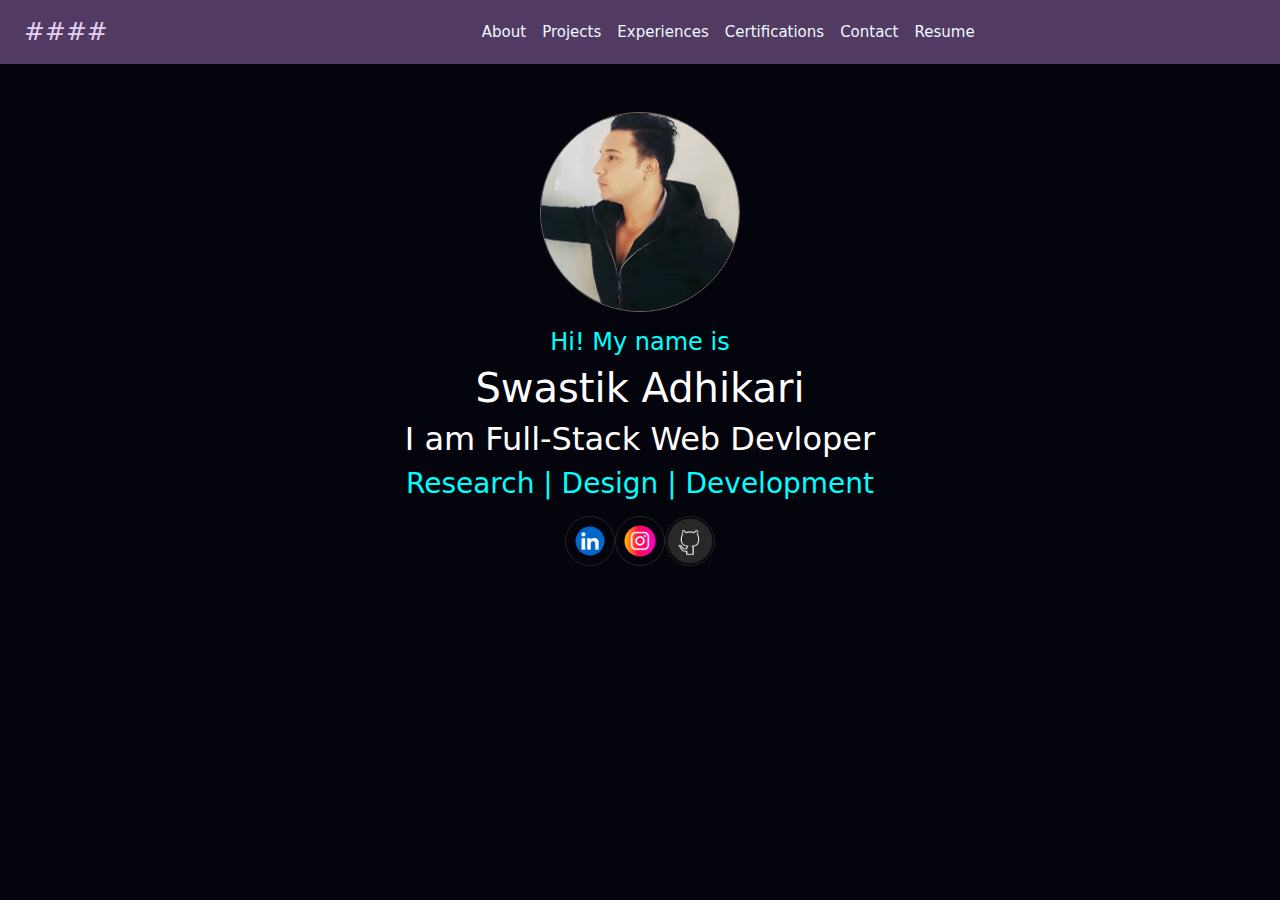
<file: index.html>
<!doctype html>
<html lang="en">
  <head>
    <meta charset="utf-8">
    <meta name="viewport" content="width=device-width, initial-scale=1">
    <title>Swastik Adk</title>
    <link href="https://cdn.jsdelivr.net/npm/bootstrap@5.3.3/dist/css/bootstrap.min.css" rel="stylesheet" integrity="sha384-QWTKZyjpPEjISv5WaRU9OFeRpok6YctnYmDr5pNlyT2bRjXh0JMhjY6hW+ALEwIH" crossorigin="anonymous">
    <link rel="stylesheet" href="static/css/style.css">
</head>
  <body>
    <nav class="navbar navbar-expand-lg navbar-light">
      <a class="navbar-brand ms-4 ms-2" href="https://swastikadhikari.com.np/"> #### </a>
      <button class="navbar-toggler" type="button" data-toggle="collapse" data-target="#navbarNavDropdown" aria-controls="navbarNavDropdown" aria-expanded="false" aria-label="Toggle navigation">
        <span class="navbar-toggler-icon"></span>
      </button>
      <div class="collapse navbar-collapse" id="navbarNavDropdown">
        <ul class="navbar-nav">
          <li class="nav-item active">
            <a class="nav-link" href="https://swastikadhikari.com.np/about.html">About</a>
          </li>
          <li class="nav-item">
            <a class="nav-link" href="https://swastikadhikari.com.np/projects.html">Projects</a>
          </li>
          <li class="nav-item">
            <a class="nav-link" href="https://swastikadhikari.com.np/experience.html">Experiences</a>
          </li>
          <li class="nav-item">
            <a class="nav-link" href="https://swastikadhikari.com.np/certification.html">Certifications</a>
          </li>
          <li class="nav-item">
            <a class="nav-link" href="https://swastikadhikari.com.np/contact.html">Contact</a>
          </li>
          <li class="nav-item">
            <a class="nav-link" href="staticfiles/cv/cv.pdf">Resume</a>
          </li>
        </ul>
      </div>
    </nav>
    <div class="row my-5">
      <div class="col-12 d-flex justify-content-center align-items-center">
        <div class="circular-image-container">
          <img class="circular-image" src="static/img/ssk.jpg">
        </div>
      </div>
        <div class="col-12 text-center mt-3">
          <h4 class="title"> Hi! My name is </h4>
            <div class="name">
              <h1> Swastik Adhikari </h1>
              <h2> I am Full-Stack Web Devloper </h2>
              <h3 class="title">Research | Design | Development </h2>
            <div>
        </div>
        <div class="col-12 text-center mt-3">
          <div class="col-12 d-flex justify-content-center align-items-center">
            <a href="https://www.linkedin.com/in/swastik-adhikary-83601499/" target="_blank">
              <img src="static/img/linkedin.webp" alt="img/linkedin.webp" height="50" width="50" class="social_links">
            </a>
    
            <a href="https://www.instagram.com/swastik_adk/" target="_blank">
              <img src="static/img/insta.webp" alt="img/insta.webp" height="50" width="50" class="social_links">
            </a>
    
            <a href="https://github.com/sskadk" target="_blank">
              <img src="static/img/git.webp" alt="img/git.webp" height="50" width="50" class="social_links">
            </a>
        </div>
        </div>
    </div>
    <script src="https://cdn.jsdelivr.net/npm/bootstrap@5.3.3/dist/js/bootstrap.bundle.min.js" integrity="sha384-YvpcrYf0tY3lHB60NNkmXc5s9fDVZLESaAA55NDzOxhy9GkcIdslK1eN7N6jIeHz" crossorigin="anonymous"></script>
  </body>
</html>
</file>
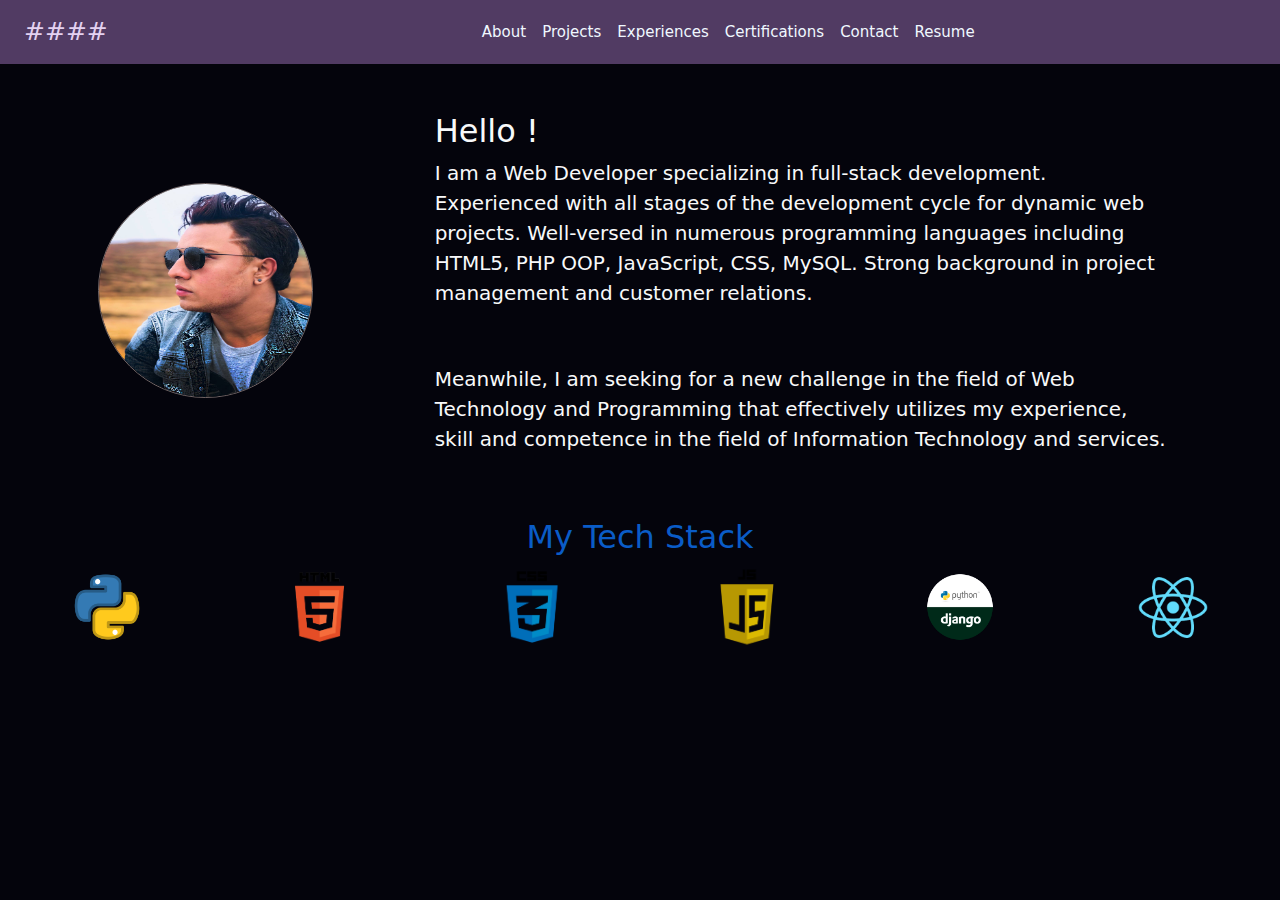
<file: about.html>
<!doctype html>
<html lang="en">
  <head>
    <meta charset="utf-8">
    <meta name="viewport" content="width=device-width, initial-scale=1">
    <title>Swastik Adk</title>
    <link href="https://cdn.jsdelivr.net/npm/bootstrap@5.3.3/dist/css/bootstrap.min.css" rel="stylesheet" integrity="sha384-QWTKZyjpPEjISv5WaRU9OFeRpok6YctnYmDr5pNlyT2bRjXh0JMhjY6hW+ALEwIH" crossorigin="anonymous">
    <link rel="stylesheet" href="static/css/style.css">
</head>
  <body>
    <nav class="navbar navbar-expand-lg navbar-light">
      <a class="navbar-brand ms-4 ms-2" href="https://swastikadhikari.com.np/"> #### </a>
      <button class="navbar-toggler" type="button" data-toggle="collapse" data-target="#navbarNavDropdown" aria-controls="navbarNavDropdown" aria-expanded="false" aria-label="Toggle navigation">
        <span class="navbar-toggler-icon"></span>
      </button>
      <div class="collapse navbar-collapse" id="navbarNavDropdown">
        <ul class="navbar-nav">
          <li class="nav-item active">
            <a class="nav-link" href="https://swastikadhikari.com.np/about.html">About</a>
          </li>
          <li class="nav-item">
            <a class="nav-link" href="https://swastikadhikari.com.np/projects.html">Projects</a>
          </li>
          <li class="nav-item">
            <a class="nav-link" href="https://swastikadhikari.com.np/experience.html">Experiences</a>
          </li>
          <li class="nav-item">
            <a class="nav-link" href="https://swastikadhikari.com.np/certification.html">Certifications</a>
          </li>
          <li class="nav-item">
            <a class="nav-link" href="https://swastikadhikari.com.np/contact.html">Contact</a>
          </li>
          <li class="nav-item">
            <a class="nav-link" href="staticfiles/cv/cv.pdf">Resume</a>
          </li>
        </ul>
      </div>
    </nav>
<div class = "row my-5">
    <div class = "col-4 d-flex justify-content-center align-items-center">
        <img src="static/img/sskadk.jpg" alt = "image" class = "circular-image-container circular-image">
    </div>
    <div class = "col-7 text-left text-light">
        <h2> Hello !</h2>
        <p class = "fs-5">
            I am a Web Developer specializing in full-stack development. Experienced with all stages of the development cycle for dynamic web projects. Well-versed in numerous programming languages including HTML5, PHP OOP, JavaScript, CSS, MySQL. Strong background in project management and customer relations. <p>
        <br>
        <p class = "fs-5">
            Meanwhile, I am seeking for a new challenge in the field of Web Technology and Programming that effectively utilizes my experience, skill and competence in the field of Information Technology and services. <p>

    </div>
</div>
<div class = "row my-2">
    <h2 class = "text-center">My Tech Stack<h2>
    <div class = "d-flex justify-content-around align-items-center">
        <img src = "static/img/pyj.webp" alt="py" width="70" height="70" class="img-fluid">
        <img src = "static/img/html.png" alt="html" width="70" height="70" class="img-fluid">
        <img src = "static/img/css.png" alt="css" width="70" height="70" class="img-fluid">
        <img src = "static/img/js.png" alt="js" width="70" height="70" class="img-fluid">
        <img src = "static/img/py.png" alt="pyj" width="70" height="70" class="img-fluid">
        <img src = "static/img/react.png" alt="react" width="70" height="70" class="img-fluid">
    </div>
</div>

<script src="https://cdn.jsdelivr.net/npm/bootstrap@5.3.3/dist/js/bootstrap.bundle.min.js" integrity="sha384-YvpcrYf0tY3lHB60NNkmXc5s9fDVZLESaAA55NDzOxhy9GkcIdslK1eN7N6jIeHz" crossorigin="anonymous"></script>
</body>
</html>
</file>
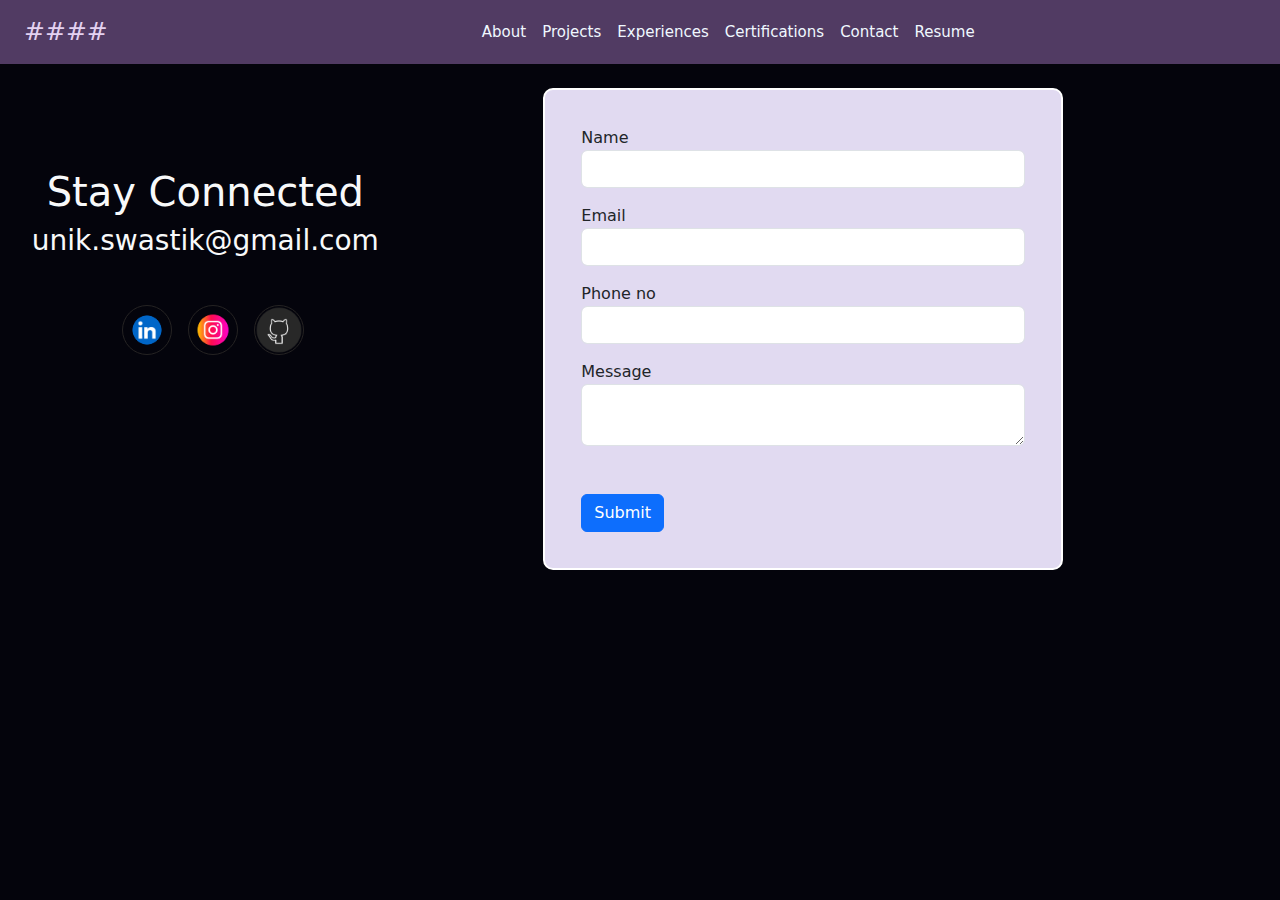
<file: contact.html>
<!doctype html>
<html lang="en">
  <head>
    <meta charset="utf-8">
    <meta name="viewport" content="width=device-width, initial-scale=1">
    <title>Swastik Adk</title>
    <link href="https://cdn.jsdelivr.net/npm/bootstrap@5.3.3/dist/css/bootstrap.min.css" rel="stylesheet" integrity="sha384-QWTKZyjpPEjISv5WaRU9OFeRpok6YctnYmDr5pNlyT2bRjXh0JMhjY6hW+ALEwIH" crossorigin="anonymous">
    <link rel="stylesheet" href="static/css/style.css">
</head>
  <body>
    <nav class="navbar navbar-expand-lg navbar-light">
      <a class="navbar-brand ms-4 ms-2" href="https://swastikadhikari.com.np/"> #### </a>
      <button class="navbar-toggler" type="button" data-toggle="collapse" data-target="#navbarNavDropdown" aria-controls="navbarNavDropdown" aria-expanded="false" aria-label="Toggle navigation">
        <span class="navbar-toggler-icon"></span>
      </button>
      <div class="collapse navbar-collapse" id="navbarNavDropdown">
        <ul class="navbar-nav">
          <li class="nav-item active">
            <a class="nav-link" href="https://swastikadhikari.com.np/about.html">About</a>
          </li>
          <li class="nav-item">
            <a class="nav-link" href="https://swastikadhikari.com.np/projects.html">Projects</a>
          </li>
          <li class="nav-item">
            <a class="nav-link" href="https://swastikadhikari.com.np/experience.html">Experiences</a>
          </li>
          <li class="nav-item">
            <a class="nav-link" href="https://swastikadhikari.com.np/certification.html">Certifications</a>
          </li>
          <li class="nav-item">
            <a class="nav-link" href="https://swastikadhikari.com.np/contact.html">Contact</a>
          </li>
          <li class="nav-item">
            <a class="nav-link" href="staticfiles/cv/cv.pdf">Resume</a>
          </li>
        </ul>
      </div>
    </nav>
    
<div class = "row my-2">
    <div class="col-4 text-center my-5 text-light ">
        <h1 class = "mt-5"> Stay Connected </h1>
        <h3 class = "mt-2">unik.swastik@gmail.com</h3>
        <div class="d-flex justify-content-center align-items-center mt-5">
              <a href="https://www.linkedin.com/in/sskadk/" target="_blank" class="ms-3">
                <img src="static/img/linkedin.webp" alt="img/linkedin.webp" height="50" width="50" class="social_links">
              </a>
      
              <a href="https://www.instagram.com/swastik_adk/" target="_blank" class="ms-3">
                <img src="static/img/insta.webp" alt="img/insta.webp" height="50" width="50" class="social_links">
              </a>
      
              <a href="https://github.com/sskadk" target="_blank" class="ms-3">
                <img src="static/img/git.webp" alt="img/git.webp" height="50" width="50" class="social_links">
              </a>
        </div>
    </div>

    <div class="col-5 offset-1 mt-3 ">
        <div class="container form-container">
            <form>
            <div class="form-group m-3">
              <label for="exampleInputEmail1"> Name</label>
              <input type="text" class="form-control" id="exampleInputEmail1" >

            </div>

            <div class="form-group m-3">
                <label for="email">Email </label>
                <input type="email" class="form-control" id="email" >

              </div>

              <div class="form-group m-3">
                <label for="phone">Phone no</label>
                <input type="tel" class="form-control" id="phone" >

              </div>

              <div class="form-group m-3">
                <label for="msg">Message</label>
                <textarea type="tel" class="form-control" id="msg" rows="2" ></textarea>

                <button type="submit" class="btn btn-primary mt-5">Submit</button>

              </div>    
          </form>
        </div>
    </div>   
<div>

  <script src="https://cdn.jsdelivr.net/npm/bootstrap@5.3.3/dist/js/bootstrap.bundle.min.js" integrity="sha384-YvpcrYf0tY3lHB60NNkmXc5s9fDVZLESaAA55NDzOxhy9GkcIdslK1eN7N6jIeHz" crossorigin="anonymous"></script>
</body>
</html>
</file>
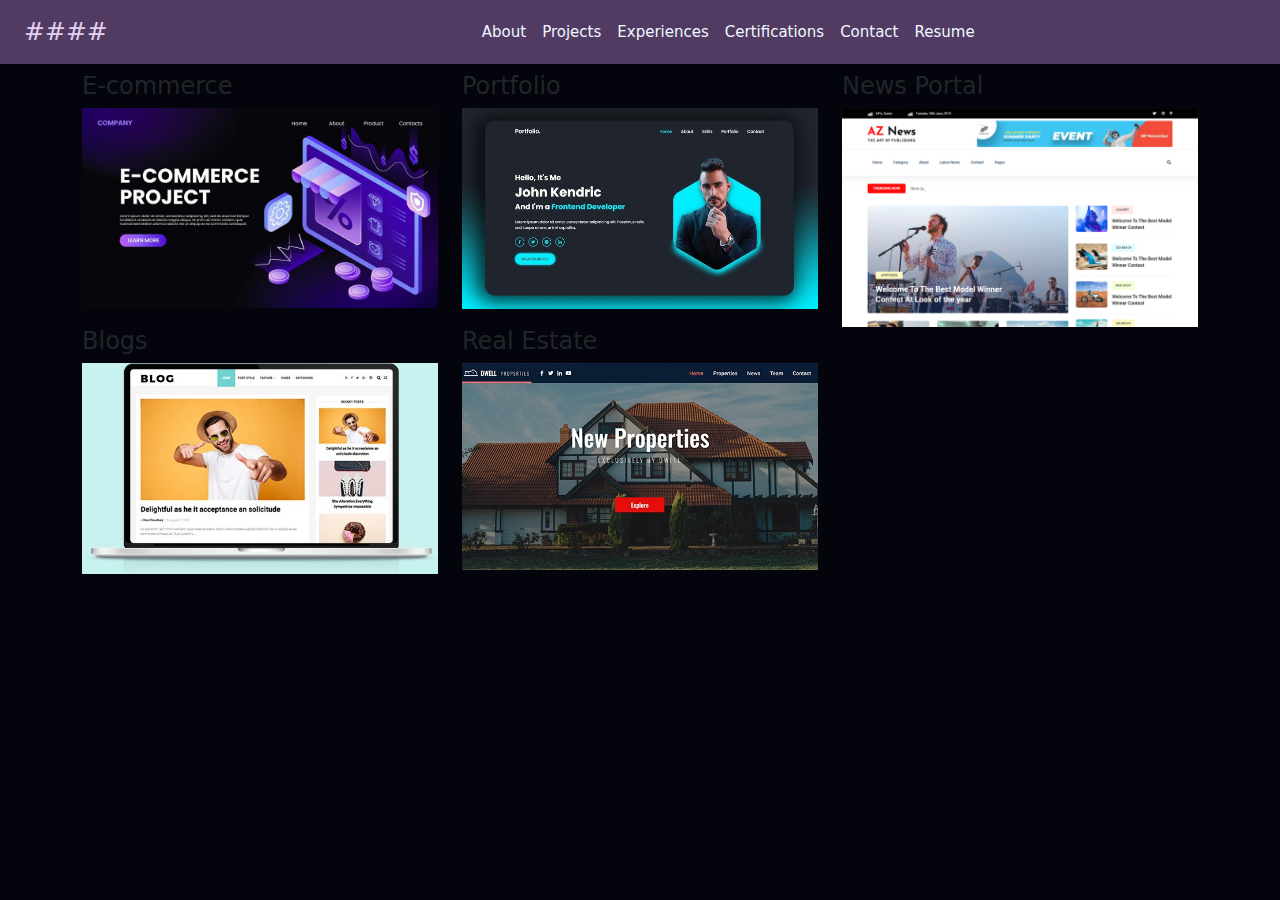
<file: project.html>
<!doctype html>
<html lang="en">
  <head>
    <meta charset="utf-8">
    <meta name="viewport" content="width=device-width, initial-scale=1">
    <title>Swastik Adk</title>
    <link href="https://cdn.jsdelivr.net/npm/bootstrap@5.3.3/dist/css/bootstrap.min.css" rel="stylesheet" integrity="sha384-QWTKZyjpPEjISv5WaRU9OFeRpok6YctnYmDr5pNlyT2bRjXh0JMhjY6hW+ALEwIH" crossorigin="anonymous">
    <link rel="stylesheet" href="static/css/style.css">
</head>
  <body>
    <nav class="navbar navbar-expand-lg navbar-light">
      <a class="navbar-brand ms-4 ms-2" href="https://swastikadhikari.com.np/"> #### </a>
      <button class="navbar-toggler" type="button" data-toggle="collapse" data-target="#navbarNavDropdown" aria-controls="navbarNavDropdown" aria-expanded="false" aria-label="Toggle navigation">
        <span class="navbar-toggler-icon"></span>
      </button>
      <div class="collapse navbar-collapse" id="navbarNavDropdown">
        <ul class="navbar-nav">
          <li class="nav-item active">
            <a class="nav-link" href="https://swastikadhikari.com.np/about.html">About</a>
          </li>
          <li class="nav-item">
            <a class="nav-link" href="https://swastikadhikari.com.np/projects.html">Projects</a>
          </li>
          <li class="nav-item">
            <a class="nav-link" href="https://swastikadhikari.com.np/experience.html">Experiences</a>
          </li>
          <li class="nav-item">
            <a class="nav-link" href="https://swastikadhikari.com.np/certification.html">Certifications</a>
          </li>
          <li class="nav-item">
            <a class="nav-link" href="https://swastikadhikari.com.np/contact.html">Contact</a>
          </li>
          <li class="nav-item">
            <a class="nav-link" href="staticfiles/cv/cv.pdf">Resume</a>
          </li>
        </ul>
      </div>
    </nav>

<div class="container">
  <div class = "row my-2">
      <div class = "col-4">
          <h4>E-commerce</h4>
          <img src = "static/img/ecom.jpg" alt = "projects_image" width="500" height="800" class="img-fluid">
      </div> 
      <div class = "col-4">
          <h4>Portfolio </h4>
          <img src = "static/img/port.jpg" alt = "projects_image" width="500" height="800" class="img-fluid">
      </div>
      <div class = "col-4">
          <h4>News Portal</h4>
          <img src = "static/img/np.jpg" alt = "projects_image" width="500" height="800" class="img-fluid">
      </div>
      <div class = "col-4">
          <h4>Blogs</h4>
          <img src = "static/img/blog.jpg" alt = "projects_image" width="500" height="800" class="img-fluid">
      </div>
      <div class = "col-4">
          <h4>Real Estate</h4>
          <img src = "static/img/rs.jpg" alt = "projects_image" width="500" height="800" class="img-fluid">
      </div>
  <div> 
</div>
    <script src="https://cdn.jsdelivr.net/npm/bootstrap@5.3.3/dist/js/bootstrap.bundle.min.js" integrity="sha384-YvpcrYf0tY3lHB60NNkmXc5s9fDVZLESaAA55NDzOxhy9GkcIdslK1eN7N6jIeHz" crossorigin="anonymous"></script>
  </body>
</html>
</file>
<file: static/css/style.css>
body{
    background-color:rgb(4, 4, 12);
}
.navbar-nav .nav-link:hover{
    font-weight:bold;
    color:rgb(134, 180, 240);
}
.navbar-nav .nav-link{
    font-size:15px;
    color:aliceblue;
}
.navbar-brand{
    font-size:25px;
    padding-right:350px;
    color:rgb(227, 209, 241);
}
.navbar-light{
    background-color:rgb(81, 59, 99);
}
.circular-image-container{
    width:200px;
    height:200px;
    overflow:hidden;
    border-radius:50%;
    border:1px solid #746767;
    display:flex;
    justify-content: center;
    align-items:center;
}
.circular-image{
    width:215px;
    height:215px;
}
.title{
    color:aqua
}
.name{
    color:white;
}
.social_links{
    width:50px;
    height:50px;
    overflow:hidden;
    border-radius:50%;
    border:1px solid #252323;
    display:flex;
    justify-content: center;
    align-items:center;
}
.about_image{
    width:200px;
    height:220px;
    display:block;
}
.text-center{
    color:rgb(10, 92, 199);
}
.jumbtron{
    background-color: #002440;
    padding: 20px;
    border-radius: 10px;
}
.display4{
    color:aqua;
    font-size: 24px;
}
.lead{
    font-size: 18px;
    color:aquamarine
}
.form-container{
    border: 2px solid white;
    padding: 20px;
    border-radius: 10px;
    background-color: #e1daf1;
}
</file>
